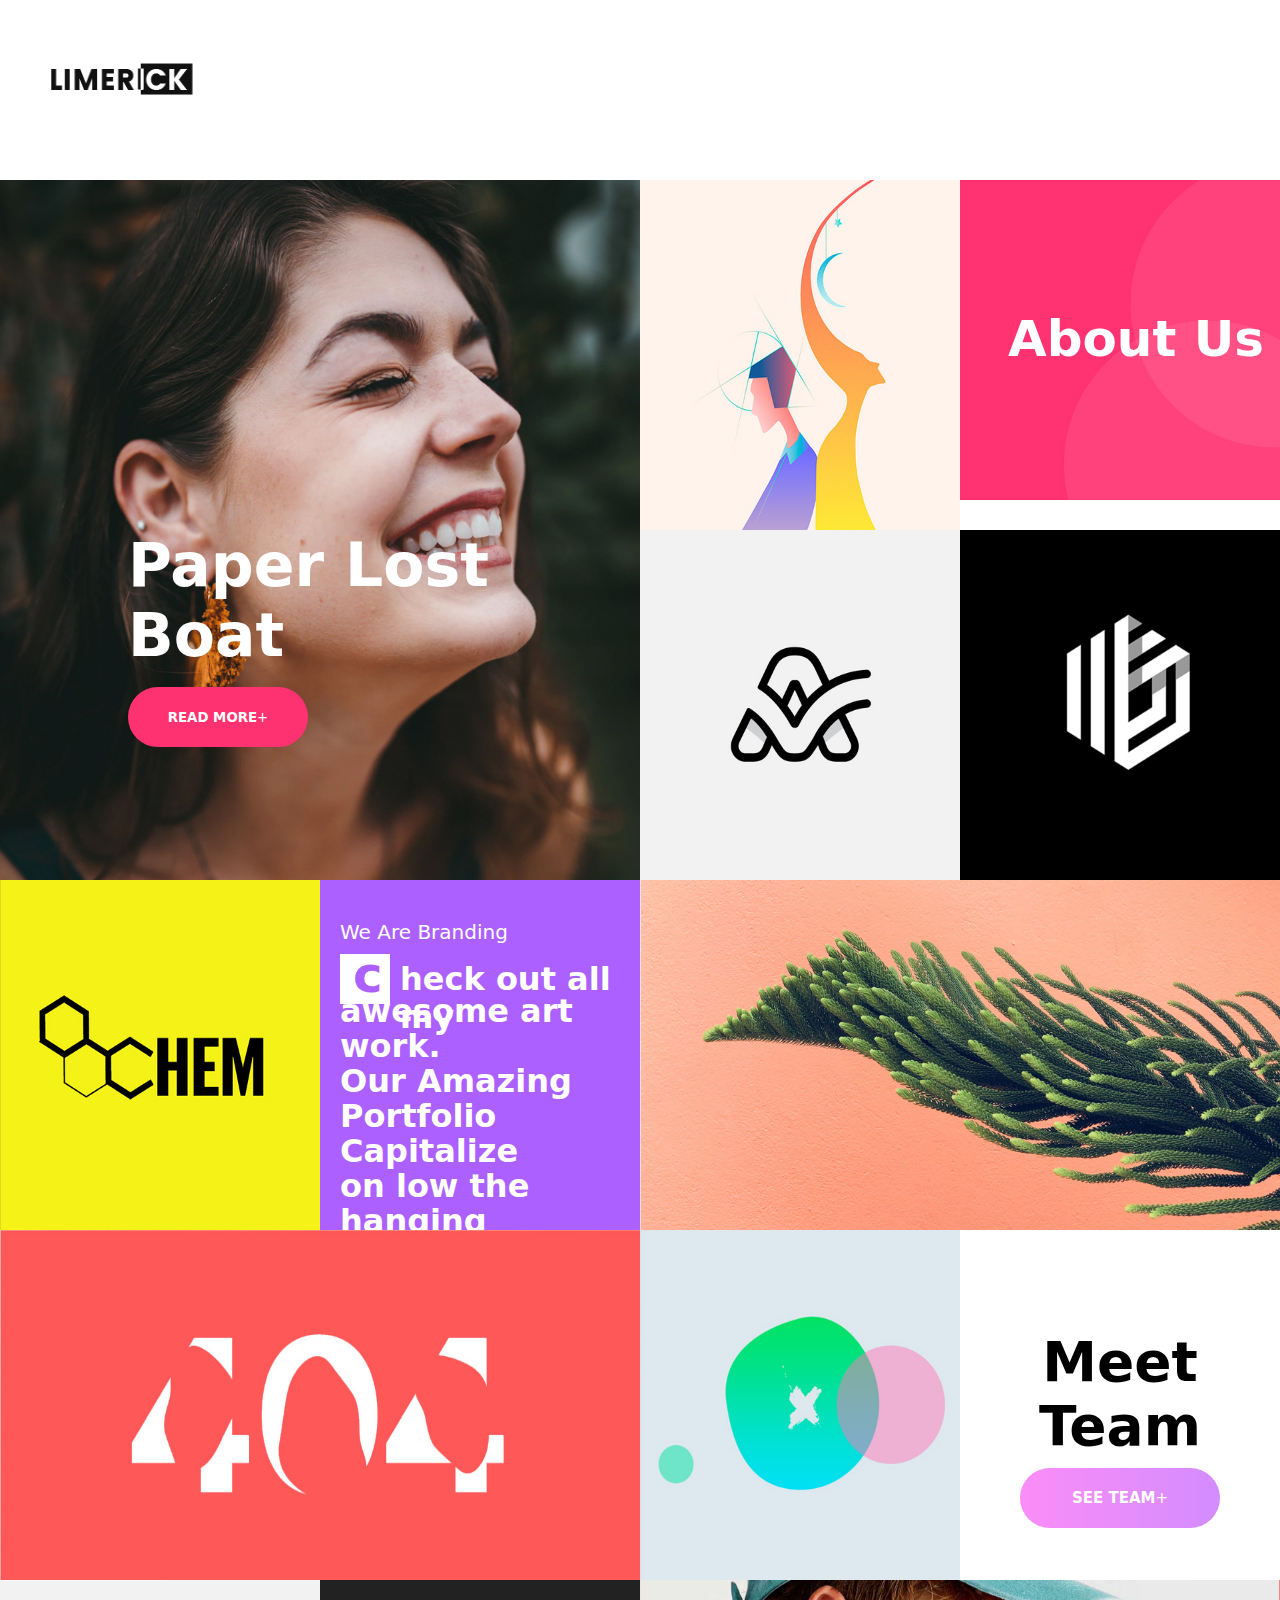
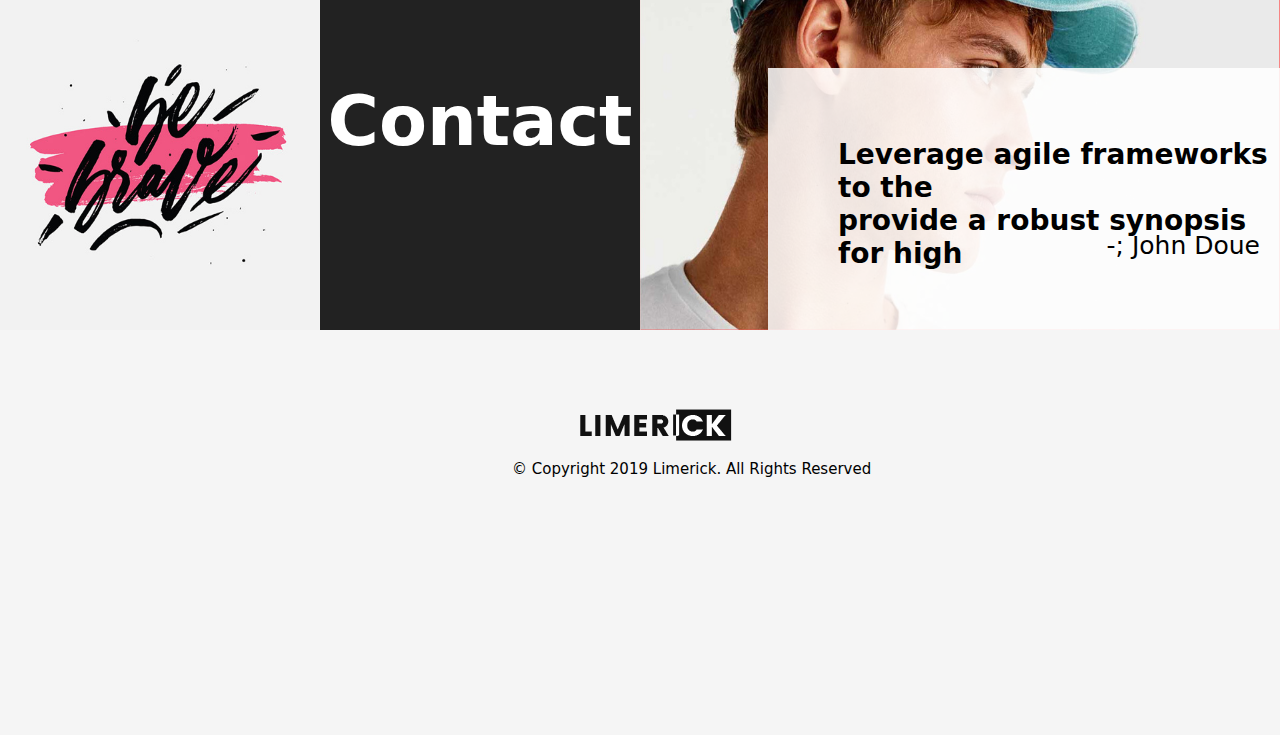
<file: index.html>
<!DOCTYPE html>
<html lang="en">
<head>
    <meta charset="UTF-8">
    <meta name="viewport" content="width=device-width, initial-scale=1.0">
    <link rel="stylesheet" href="./index.css">
    <link rel="stylesheet" href="https://cdnjs.cloudflare.com/ajax/libs/font-awesome/6.4.2/css/all.min.css" integrity="sha512-z3gLpd7yknf1YoNbCzqRKc4qyor8gaKU1qmn+CShxbuBusANI9QpRohGBreCFkKxLhei6S9CQXFEbbKuqLg0DA==" crossorigin="anonymous" referrerpolicy="no-referrer" />
    <title>limerick</title>
</head>
<body>
    <nav>
        <img src="./images/logo.png" alt="">
        <div class="ul">
            <div class="li1">
                <i class="fa-solid fa-bars"></i>
            </div>
            <div class="li">
                <i class="fa-brands fa-facebook-f"></i>
            </div>
            <div class="li">
                <i class="fa-brands fa-twitter"></i>
            </div>
            <div class="li">
                <i class="fa-brands fa-google-plus-g"></i>
            </div>
            <div class="li">
                <i class="fa-brands fa-pinterest-p"></i>
            </div>
        </div>
    </nav>
    
    <div class="parent">
        <div class="child child1">
            <img src="./images/1.jpg" alt="">
            <h1>Paper Lost Boat</h1>
            <a href="./read.html">
            <button class="btn1"><b>READ MORE</b>+</button>
        </a>
        </div>
        <div class="child child2">
            <img src="./images/2.jpg" alt="">
            <div class="icon">
                <i class="fa-solid fa-link i1"></i>
            </div>
            <div class="icon1">
                <i class="fa-solid fa-magnifying-glass i1"></i>
            </div>
        </div>
        <a href="./about.html">
        <div class="child child3">
            <img src="./images/3.jpg" alt="">
            <h2>About Us </h2>
        </div>
    </a>
        <div class="child child2">
            <img src="./images/4.jpg" alt="">
            <div class="icon">
                <i class="fa-solid fa-link i1"></i>
            </div>
            <div class="icon1">
                <i class="fa-solid fa-magnifying-glass i1"></i>
            </div>
        </div>
        <div class="child child2">
            <img src="./images/5.jpg" alt="">
            <div class="icon">
                <i class="fa-solid fa-link i1"></i>
            </div>
            <div class="icon1">
                <i class="fa-solid fa-magnifying-glass i1"></i>
            </div>
        </div>
        <div class="child child2">
            <img src="./images/6.jpg" alt="">
            <div class="icon">
                <i class="fa-solid fa-link i1"></i>
            </div>
            <div class="icon1">
                <i class="fa-solid fa-magnifying-glass i1"></i>
            </div>
        </div>
        <div class="child child7">
            <p>We Are Branding</p>
            <div class="c">
                <h2>c</h2>
            </div>
            <h2 class="hh">heck out all my</h2>
            <h2 class="hhh">awesome art work. <br> Our Amazing <br> Portfolio Capitalize <br> on low the hanging <br> fruit to tify</h2>
        </div>
        <div class="child child8 child2">
            <img src="./images/8.jpg" alt="">
            <div class="icon2">
                <i class="fa-solid fa-link i1"></i>
            </div>
            <div class="icon3">
                <i class="fa-solid fa-magnifying-glass i1"></i>
            </div>
        </div>
        <div class="child child9 child2">
            <img src="./images/10.jpg" alt="">
            <div class="icon2">
                <i class="fa-solid fa-link i1"></i>
            </div>
            <div class="icon3">
                <i class="fa-solid fa-magnifying-glass i1"></i>
            </div>
        </div>
        <div class="child child2">
            <img src="./images/9.jpg" alt="">
            <div class="icon">
                <i class="fa-solid fa-link i1"></i>
            </div>
            <div class="icon1">
                <i class="fa-solid fa-magnifying-glass i1"></i>
            </div>
        </div>
        <div class="child child11">
              <h1>Meet Team</h1>
              <button class="btn2">
                <p><b>SEE TEAM</b>+</p>
              </button>
        </div>
        <div class="child child2">
            <img src="./images/12.jpg" alt="">
            <div class="icon">
                <i class="fa-solid fa-link i1"></i>
            </div>
            <div class="icon1">
                <i class="fa-solid fa-magnifying-glass i1"></i>
            </div>
        </div>
        
        <div class="child child13">
            <i class="fa-solid fa-volume-high"></i>
            <a style="text-decoration: none;color: white;" href="./contact.html">
            <H1>Contact</H1> </a>
        </div>
   
        <div class="child child14">
            <img src="./images/14.jpg" alt="">
            <div class="white">
                <div class="ico"><i class="fa-solid fa-quote-left"></i></div>
                <h2>Leverage agile frameworks to the <br>
                    provide a robust synopsis for high</h2>
                    <p>-; John Doue</p>
            </div>
        </div>
    </div>

    <footer>
        <img src="./images/footer-logo.png" alt="">
        <p>© Copyright 2019 Limerick. All Rights Reserved</p>
        <div class="ul1">
            <div class="li">
                <i class="fa-brands fa-facebook-f"></i>
            </div>
            <div class="li">
                <i class="fa-brands fa-twitter"></i>
            </div>
            <div class="li">
                <i class="fa-brands fa-google-plus-g"></i>
            </div>
            <div class="li">
                <i class="fa-brands fa-pinterest-p"></i>
            </div>
            <div class="li">
                <i class="fa-brands fa-dribbble"></i>
            </div>
        </div>
        
    </footer>
    
</body>
</html>
</file>
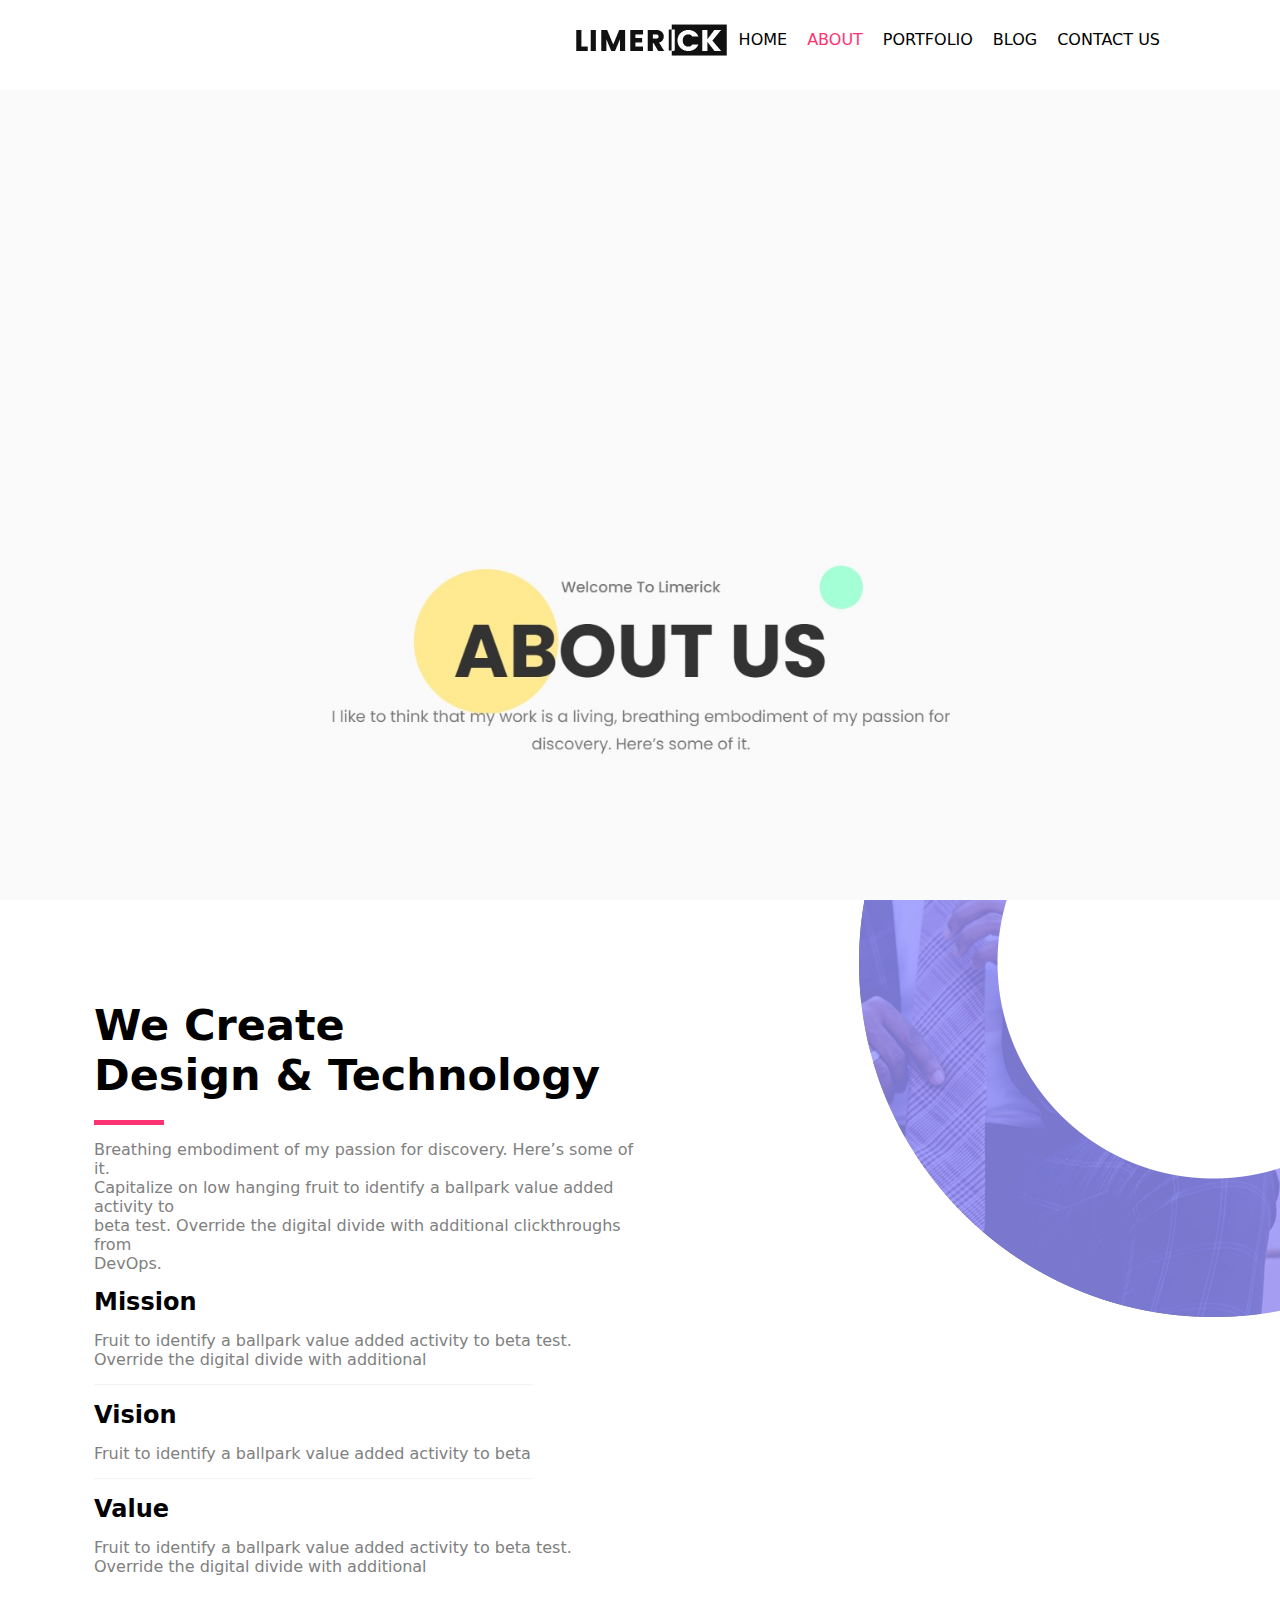
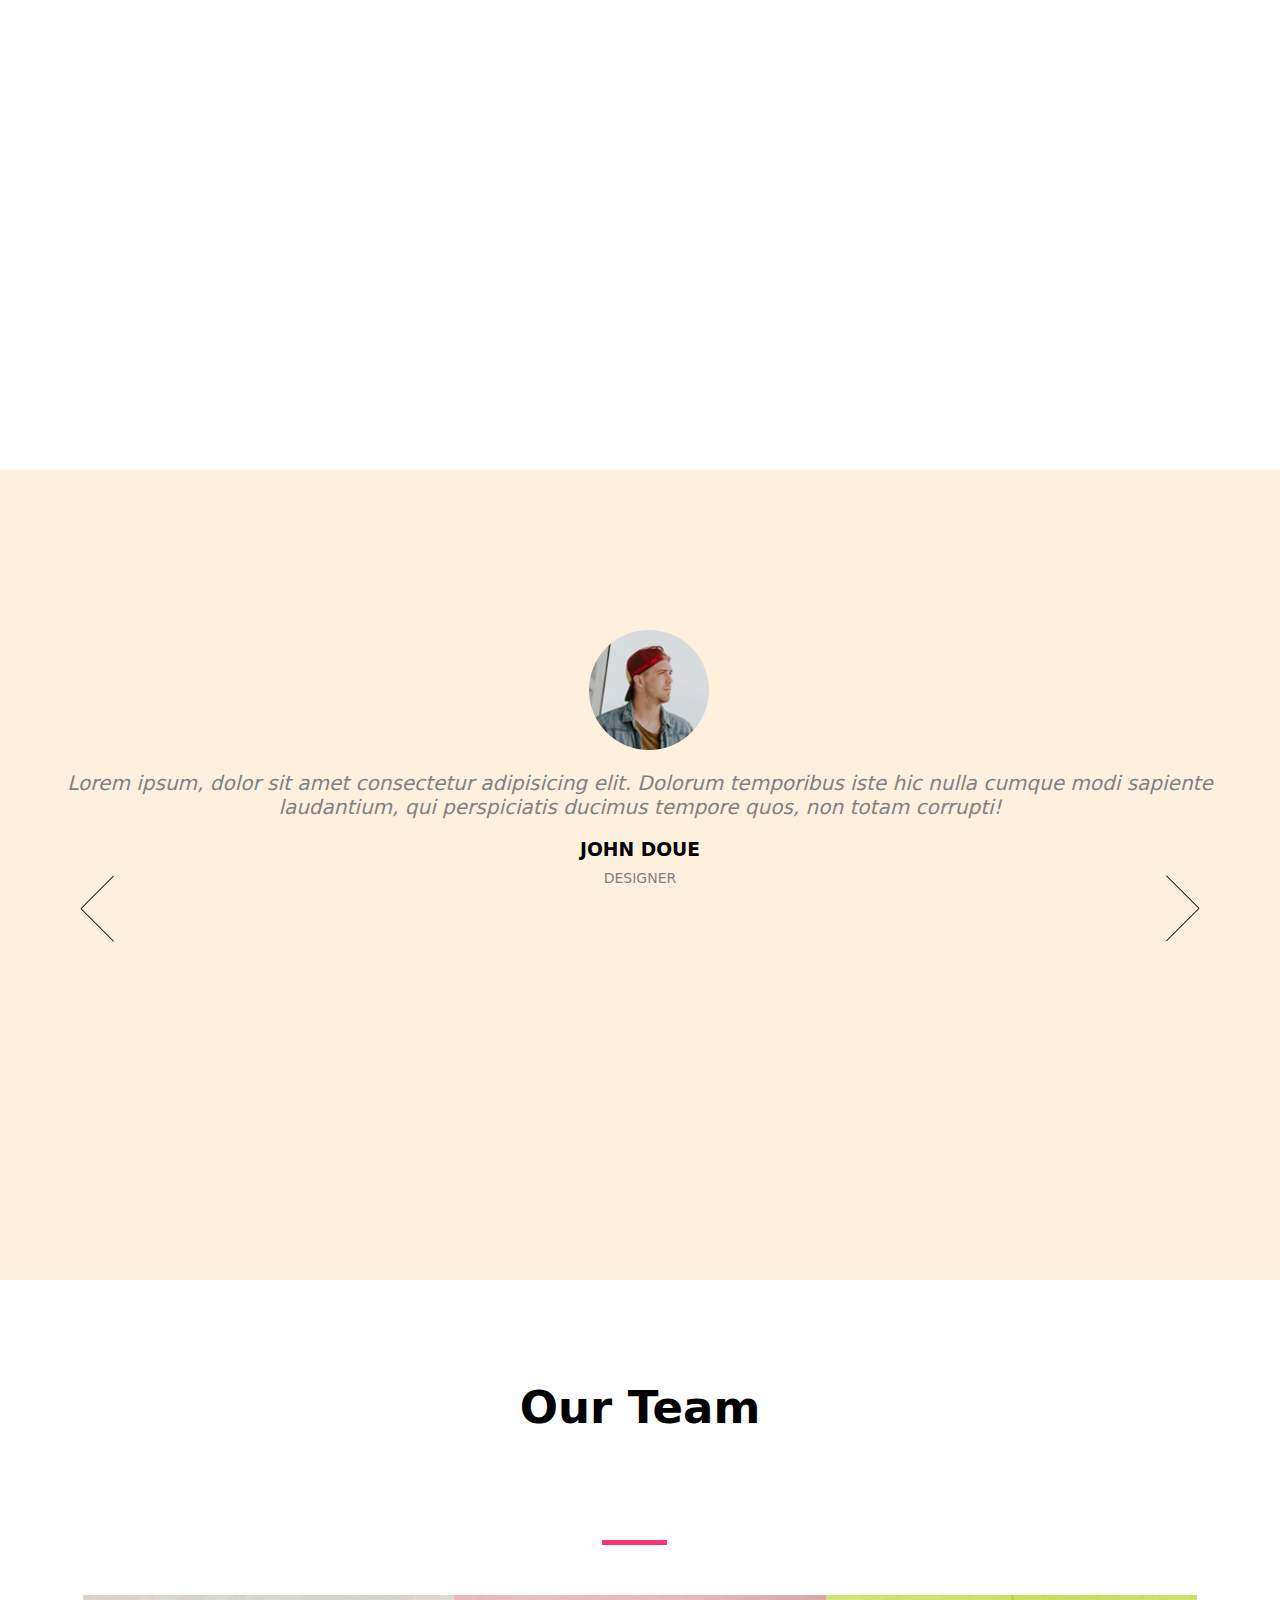
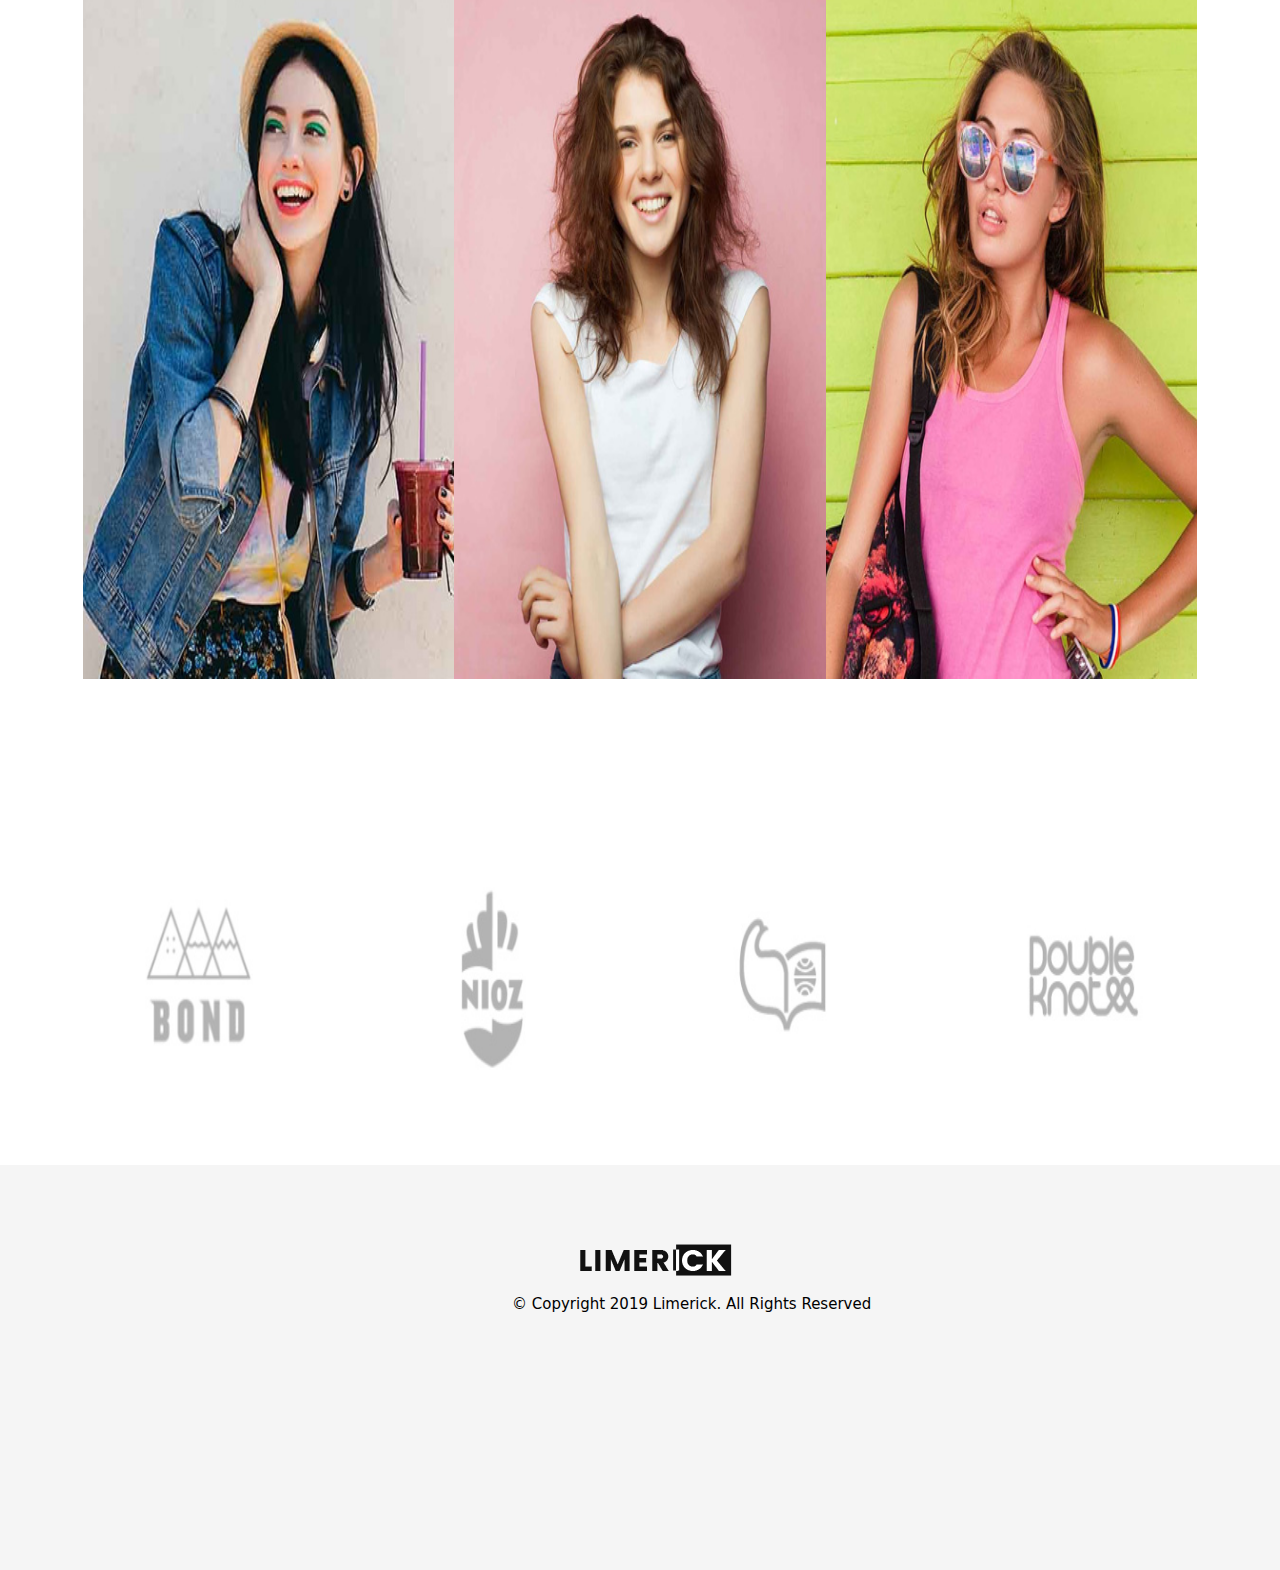
<file: about.html>
<!DOCTYPE html>
<html lang="en">
<head>
    <meta charset="UTF-8">
    <meta name="viewport" content="width=device-width, initial-scale=1.0">
    <link rel="stylesheet" href="https://cdnjs.cloudflare.com/ajax/libs/font-awesome/6.4.2/css/all.min.css" integrity="sha512-z3gLpd7yknf1YoNbCzqRKc4qyor8gaKU1qmn+CShxbuBusANI9QpRohGBreCFkKxLhei6S9CQXFEbbKuqLg0DA==" crossorigin="anonymous" referrerpolicy="no-referrer" />
    <link href="https://unpkg.com/aos@2.3.1/dist/aos.css" rel="stylesheet">
    <script src="https://unpkg.com/aos@2.3.1/dist/aos.js"></script>
    <link rel="stylesheet" href="./about.css">

    <title>about</title>
</head>
<body>
    <nav>
        <div class="ico">
            <div class="ic">
                <i class="fa-brands fa-facebook-f"></i>
            </div>
            <div class="ic">
                <i class="fa-brands fa-twitter"></i>
            </div>
            <div class="ic">
                <i class="fa-brands fa-google-plus-g"></i>
            </div>
            <div class="ic">
                <i class="fa-brands fa-pinterest-p"></i>
            </div>
            <div class="ic">
                <i class="fa-brands fa-dribbble"></i>
            </div>
        </div>
        <img class="img" src="./images a/logo.png" alt="">
        <ul>
            <a href="./index.html">
            <li class="list">HOME
                <div class="drop">
                    <div class="dro">
                        <div class="lll"></div>
                        <p>Creative Home</p>
                        <hr>
                        <p>Designer Home</p>
                        <hr>
                        <p>Portfolio Home</p>
                        <hr>
                        <p>Parallax Home</p>
                        <hr>
                        <p>Carousel Home</p>
                        <hr>
                        <p>Header Style</p>
                    </div>
                </div>
            </li>
        </a>
            <li class="li1 list"> ABOUT
                <div class="drop">
                    <div class="dro">
                        <div class="lll"></div>
                        <p>About Us</p>
                        <hr>
                        <p>Error Page</p>
                    </div>
                </div>
            </li>
            <li class="list">PORTFOLIO
                <div class="drop">
                    <div class="dro">
                        <div class="lll"></div>
                        <p>Portfolio Left Sidebar</p>
                        <hr>
                        <p>Portfolio Right Sidebar</p>
                        <hr>
                        <p>Portfolio Centerd</p>
                        <hr>
                        <p>Portfolio slide</p>
                        <hr>
                        <p>Portfolio Masonry</p>
                    </div>
                </div>
            </li>
            <li class="list">BLOG
                <div class="drop"> 
                <div class="dro">
                    <div class="lll"></div>
                    <p>Blog With Sidebar</p>
                    <hr>
                    <p>Blog Grid</p>
                    <hr>
                    <p>Blog List</p>
                    <hr>
                    <p>Blog Masonry</p>
                    <hr>
                    <p>Blog single</p>
                </div>
            </div>
            </li>
            <li> CONTACT US</li>
        </ul>
        <div class="icon"><i class="fa-solid fa-bars"></i></div>
    </nav>
    <main>
        <img src="./images a/main.jpg" alt="">
    </main>
    <div class="create">
        <div class="cr cr1">
            <h1>We Create <br>
                Design & Technology</h1>
                <div class="line"></div>
                <p>Breathing embodiment of my passion for discovery. Here’s some of it. <br> Capitalize on low hanging fruit to identify a ballpark value added activity to <br> beta test. Override the digital divide with additional clickthroughs from <br> DevOps.</p>
                <h2>Mission</h2>
                <p>Fruit to identify a ballpark value added activity to beta test. <br> Override the digital divide with additional</p>
                <hr>
                <h2>Vision</h2>
                <p>Fruit to identify a ballpark value added activity to beta</p>
                <hr>
                <h2>Value</h2>
                <p>Fruit to identify a ballpark value added activity to beta test. <br> Override the digital divide with additional</p>
        </div>
        <div class="cr">
            <img class="i1" src="./images a/circle-one.png" alt="">
            <img class="i2" data-aos="fade-left" src="./images a/mokeup.png" alt="">
        </div>
    </div>
    <div class="slider">
        <img class="cir" src="./images a/author-1.jpg" alt="">
        <p class="p"> <i>Lorem ipsum, dolor sit amet consectetur adipisicing elit. Dolorum temporibus iste hic nulla cumque modi sapiente <br> laudantium, qui perspiciatis ducimus tempore quos, non totam corrupti!</i></p>
        <h3>JOHN DOUE</h3>
        <p class="p1">DESIGNER</p>
        <img class="prev" src="./images a/prev-arrow.png" alt="">
        <img class="next" src="./images a/next-arrow.png" alt="">
    </div>
    <div class="team">
        <h1>Our Team</h1>
        <div class="lin"></div>
    </div>
    <div class="our">
        <div class="ou">
            <img src="./images a/team-1.jpg" alt="">
            <div class="skew"></div>
            <div class="ii">
                <i class="fa-brands fa-facebook-f"></i>
                <i class="fa-brands fa-twitter"></i>
                <i class="fa-brands fa-google-plus-g"></i>
            </div>
            <div class="designer">
                <h3>John Carolin</h3>
    <p class="p1">DESIGNER</p>
            </div>
        </div>
        <div class="ou">
            <img src="./images a/team-2.jpg" alt="">
            <div class="skew"></div>
            <div class="ii">
                <i class="fa-brands fa-facebook-f"></i>
                <i class="fa-brands fa-twitter"></i>
                <i class="fa-brands fa-google-plus-g"></i>
            </div>
            <div class="designer">
                <h3>John Carolin</h3>
    <p class="p1">DESIGNER</p>
            </div>
        </div>
        <div class="ou">
            <img src="./images a/team-3.jpg" alt="">
            <div class="skew"></div>
            <div class="ii">
                <i class="fa-brands fa-facebook-f"></i>
                <i class="fa-brands fa-twitter"></i>
                <i class="fa-brands fa-google-plus-g"></i>
            </div>
            <div class="designer">
                <h3>John Carolin</h3>
    <p class="p1">DESIGNER</p>
            </div>
        </div>
    </div>
    <div class="team1">
        <div class="tea">
            <img src="./images a/1.jpg" alt="">
        </div>
        <div class="tea">
            <img src="./images a/2.jpg" alt="">
        </div>
        <div class="tea">
            <img src="./images a/3.jpg" alt="">
        </div>
        <div class="tea">
            <img src="./images a/4.jpg" alt="">
        </div>
    </div>
    <footer>
        <img src="./images/footer-logo.png" alt="">
        <p>© Copyright 2019 Limerick. All Rights Reserved</p>
        <div class="ul1">
            <div class="li">
                <i class="fa-brands fa-facebook-f"></i>
            </div>
            <div class="li">
                <i class="fa-brands fa-twitter"></i>
            </div>
            <div class="li">
                <i class="fa-brands fa-google-plus-g"></i>
            </div>
            <div class="li">
                <i class="fa-brands fa-pinterest-p"></i>
            </div>
            <div class="li">
                <i class="fa-brands fa-dribbble"></i>
            </div>
        </div>
        
    </footer>
    
    <script>
        AOS.init();
      </script>
</body>
</html>
</file>
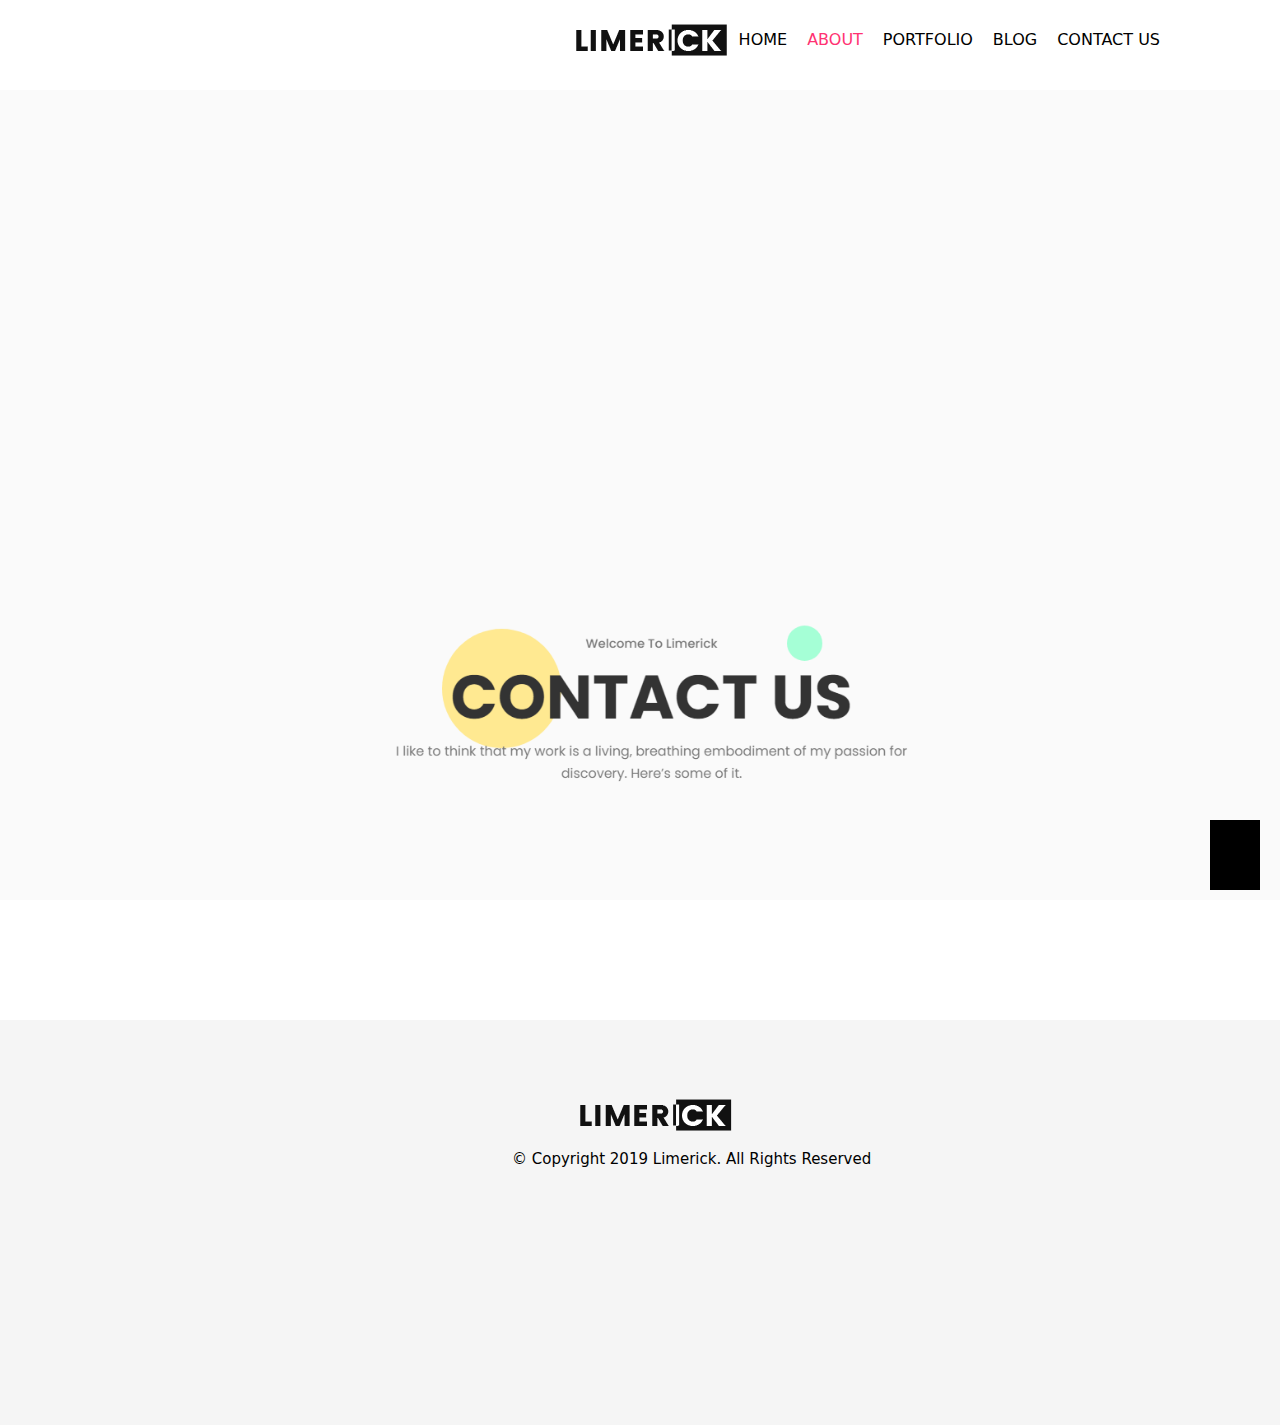
<file: contact.html>
<!DOCTYPE html>
<html lang="en">
<head>
    <meta charset="UTF-8">
    <meta name="viewport" content="width=device-width, initial-scale=1.0">
    <link rel="stylesheet" href="https://cdnjs.cloudflare.com/ajax/libs/font-awesome/6.4.2/css/all.min.css" integrity="sha512-z3gLpd7yknf1YoNbCzqRKc4qyor8gaKU1qmn+CShxbuBusANI9QpRohGBreCFkKxLhei6S9CQXFEbbKuqLg0DA==" crossorigin="anonymous" referrerpolicy="no-referrer" />
    <link rel="stylesheet" href="./contact.css">
    <title>contact us</title>
</head>
<body>
    <nav>
        <div class="ico">
            <div class="ic">
                <i class="fa-brands fa-facebook-f"></i>
            </div>
            <div class="ic">
                <i class="fa-brands fa-twitter"></i>
            </div>
            <div class="ic">
                <i class="fa-brands fa-google-plus-g"></i>
            </div>
            <div class="ic">
                <i class="fa-brands fa-pinterest-p"></i>
            </div>
            <div class="ic">
                <i class="fa-brands fa-dribbble"></i>
            </div>
        </div>
        <img class="img" src="./images a/logo.png" alt="">
        <ul>
            <a href="./index.html">
            <li class="list">HOME
                <div class="drop">
                    <div class="dro">
                        <div class="lll"></div>
                        <p>Creative Home</p>
                        <hr>
                        <p>Designer Home</p>
                        <hr>
                        <p>Portfolio Home</p>
                        <hr>
                        <p>Parallax Home</p>
                        <hr>
                        <p>Carousel Home</p>
                        <hr>
                        <p>Header Style</p>
                    </div>
                </div>
            </li>
        </a>
            <li class="li1 list"> ABOUT
                <div class="drop">
                    <div class="dro">
                        <div class="lll"></div>
                        <p>About Us</p>
                        <hr>
                        <p>Error Page</p>
                    </div>
                </div>
            </li>
            <li class="list">PORTFOLIO
                <div class="drop">
                    <div class="dro">
                        <div class="lll"></div>
                        <p>Portfolio Left Sidebar</p>
                        <hr>
                        <p>Portfolio Right Sidebar</p>
                        <hr>
                        <p>Portfolio Centerd</p>
                        <hr>
                        <p>Portfolio slide</p>
                        <hr>
                        <p>Portfolio Masonry</p>
                    </div>
                </div>
            </li>
            <li class="list">BLOG
                <div class="drop"> 
                <div class="dro">
                    <div class="lll"></div>
                    <p>Blog With Sidebar</p>
                    <hr>
                    <p>Blog Grid</p>
                    <hr>
                    <p>Blog List</p>
                    <hr>
                    <p>Blog Masonry</p>
                    <hr>
                    <p>Blog single</p>
                </div>
            </div>
            </li>
            <li> CONTACT US</li>
        </ul>
        <div class="icon"><i class="fa-solid fa-bars"></i></div>
    </nav>
    <div class="btn">
        <i class="fa-solid fa-angles-up"></i>
    </div>
    <main>
        <img src="./images r/main.PNG" alt="">
    </main>
    <div class="emp"></div>
    <footer>
        <img src="./images/footer-logo.png" alt="">
        <p>© Copyright 2019 Limerick. All Rights Reserved</p>
        <div class="ul1">
            <div class="li">
                <i class="fa-brands fa-facebook-f"></i>
            </div>
            <div class="li">
                <i class="fa-brands fa-twitter"></i>
            </div>
            <div class="li">
                <i class="fa-brands fa-google-plus-g"></i>
            </div>
            <div class="li">
                <i class="fa-brands fa-pinterest-p"></i>
            </div>
            <div class="li">
                <i class="fa-brands fa-dribbble"></i>
            </div>
        </div>
        
    </footer>
    
</body>
</html>
</file>
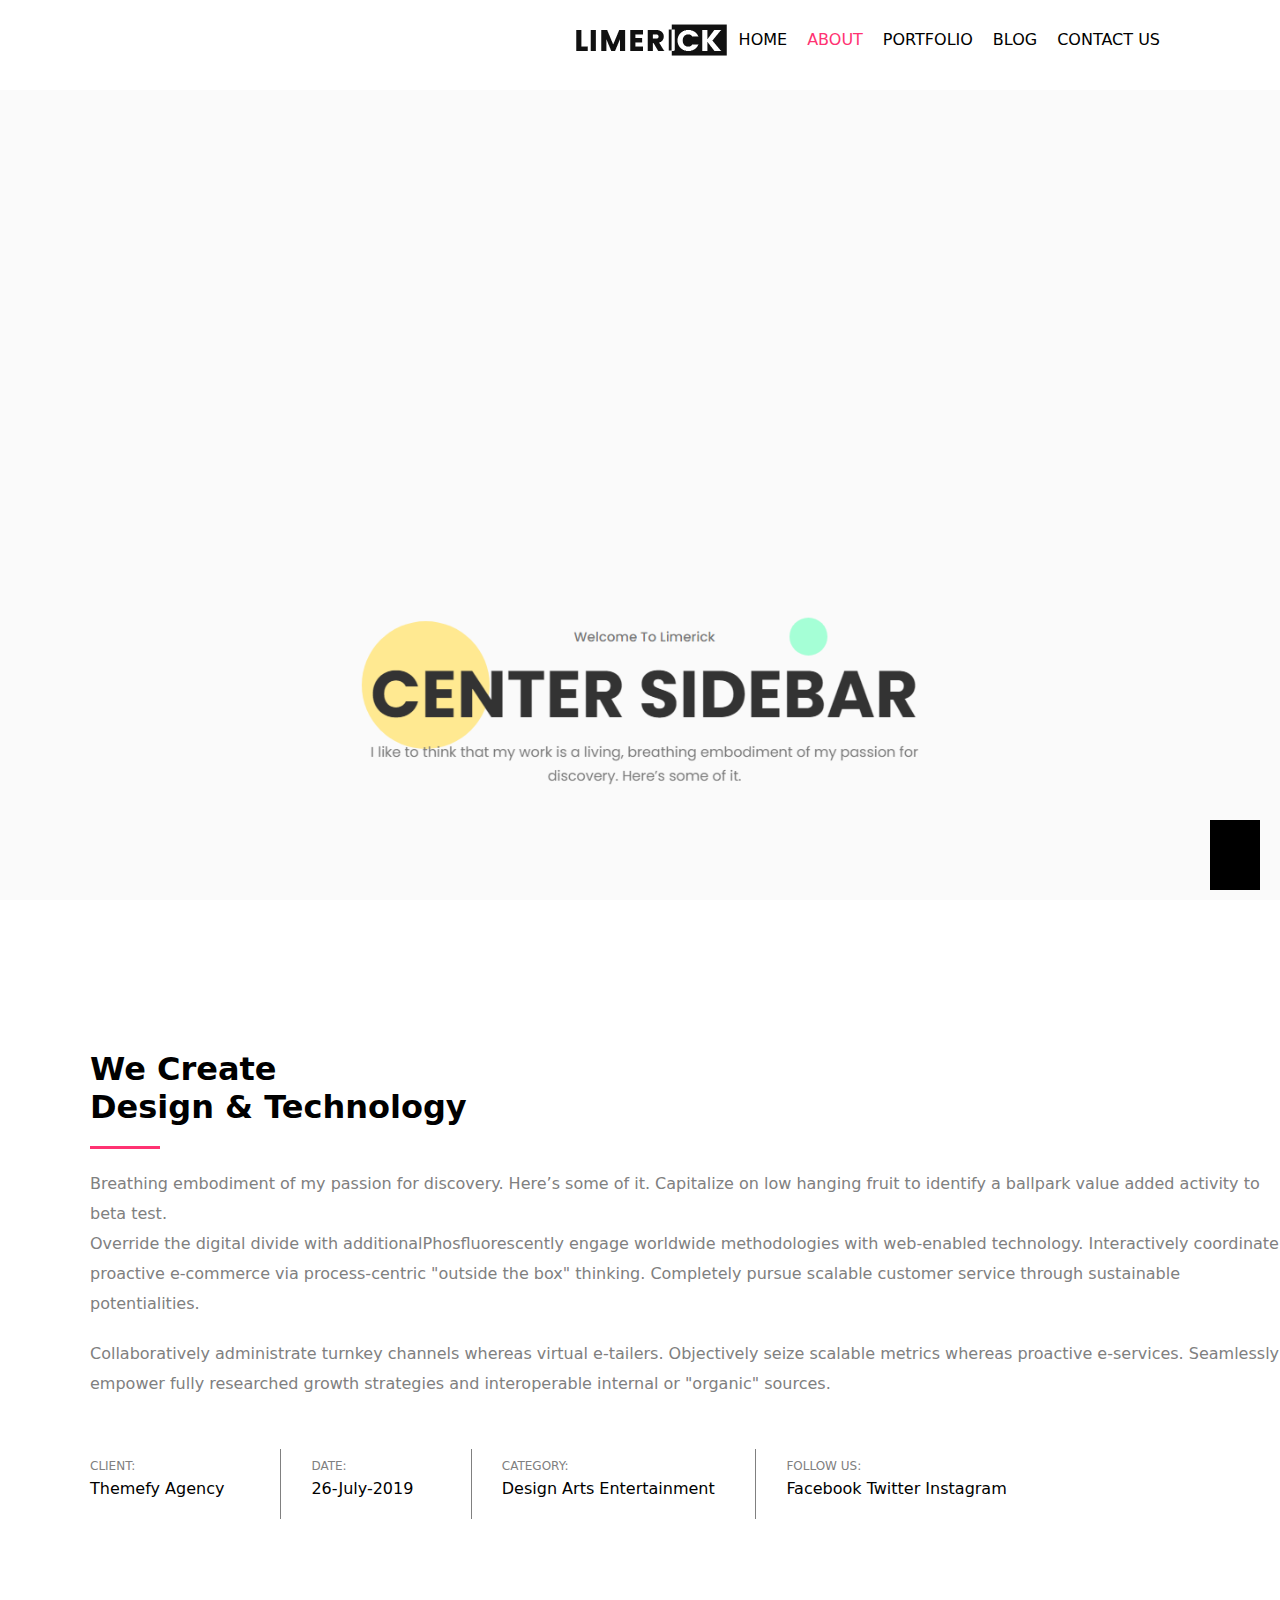
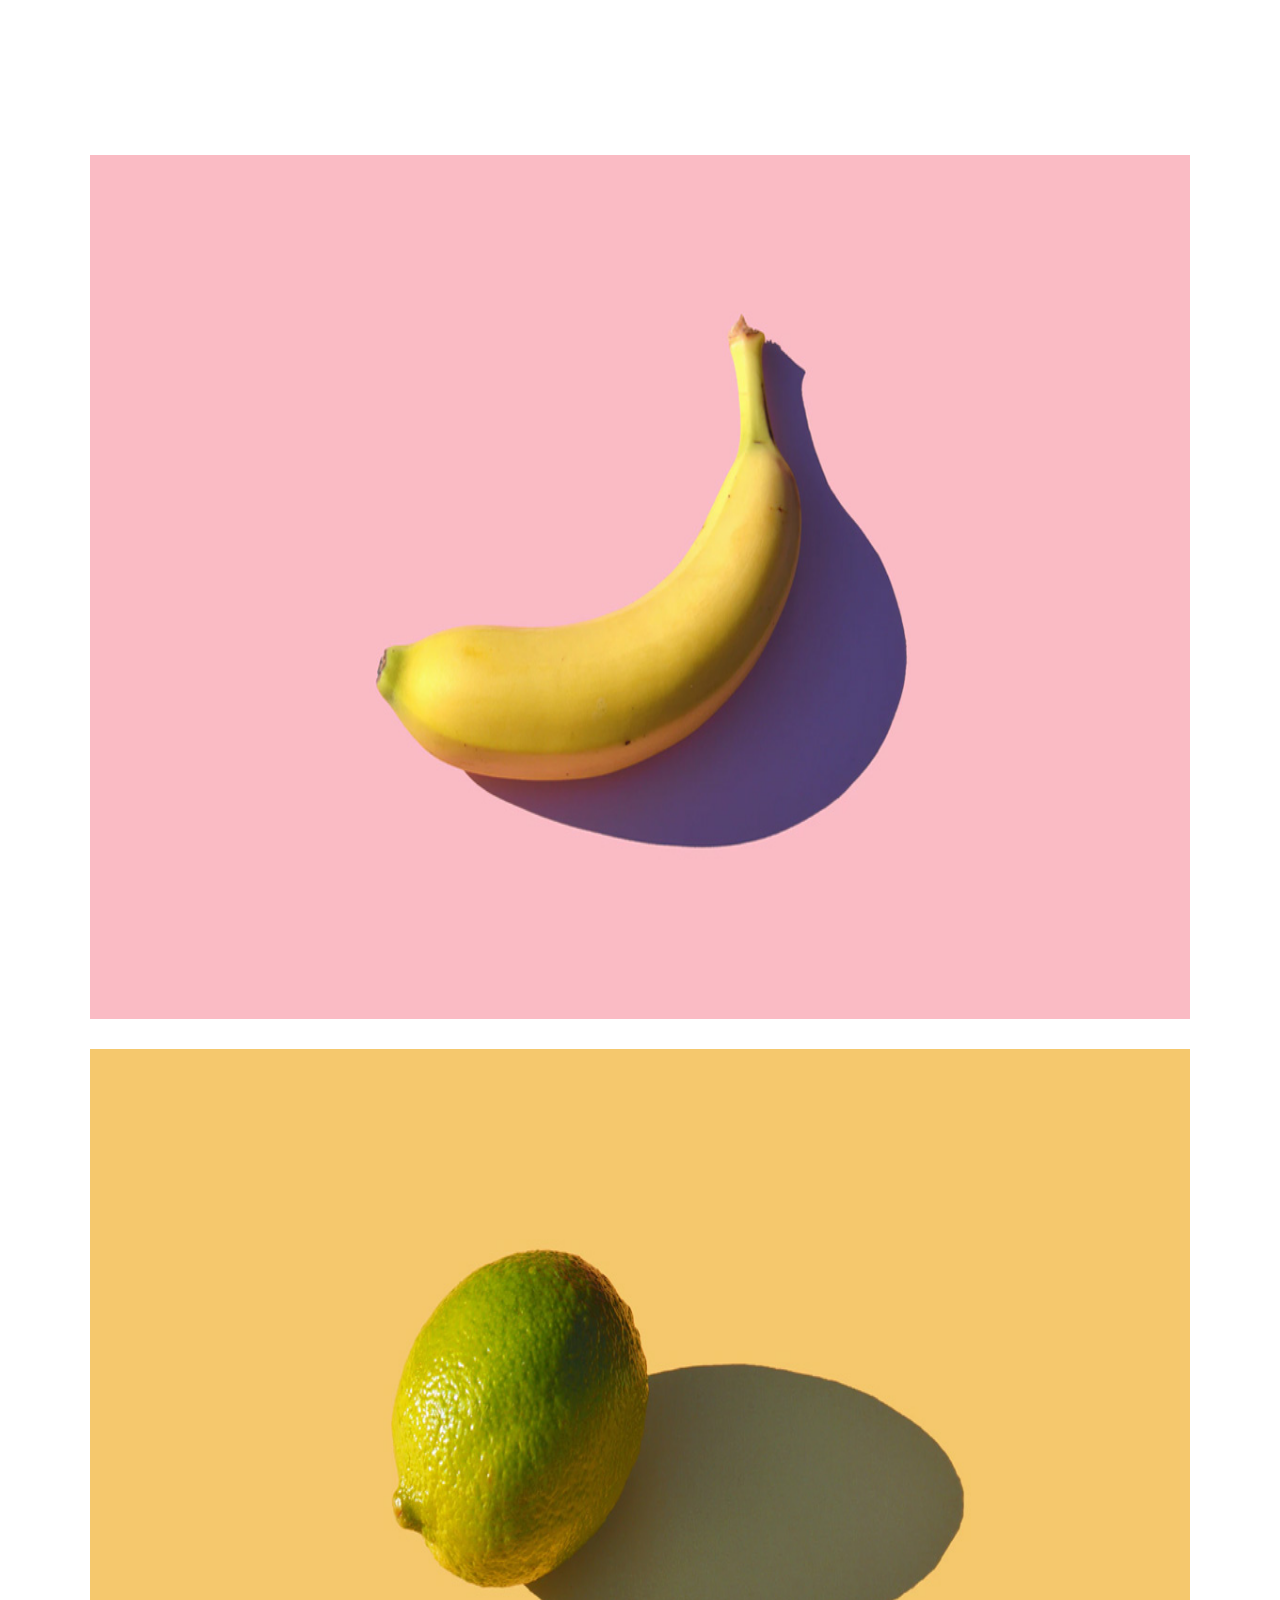
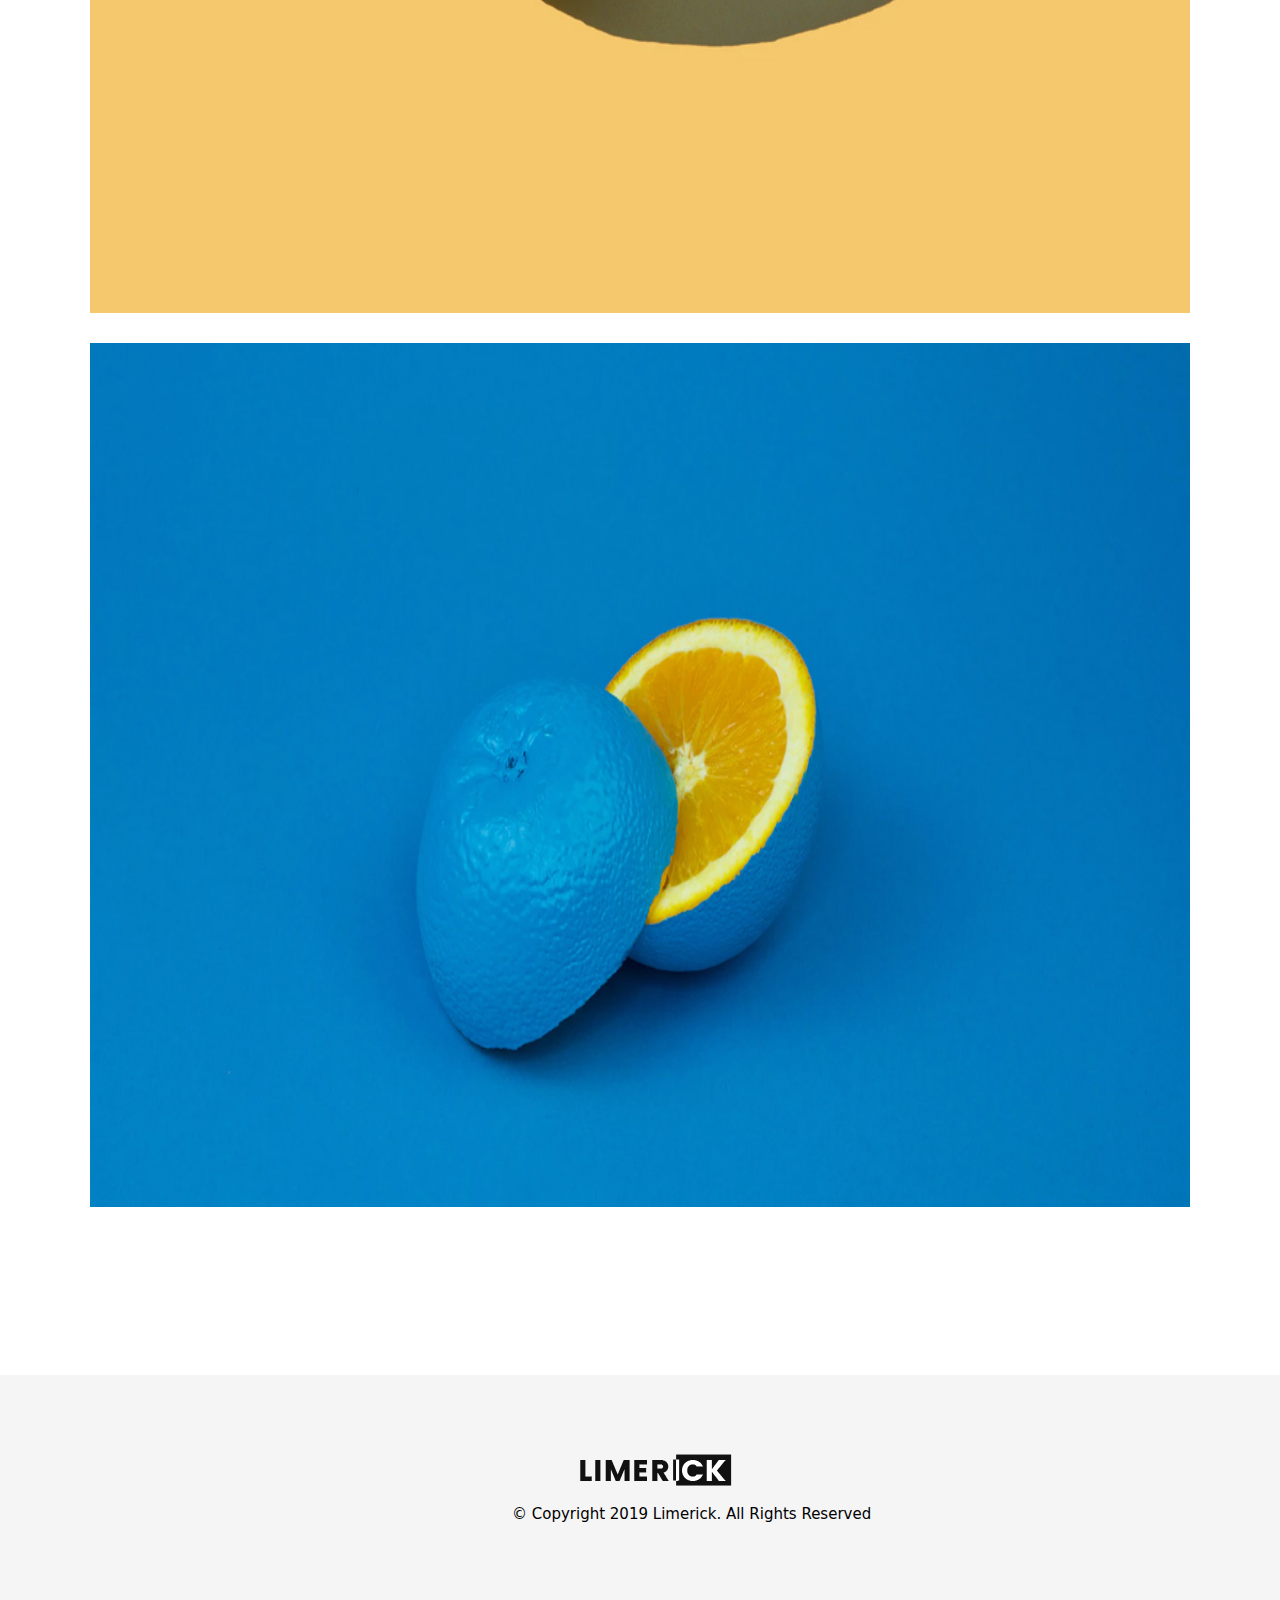
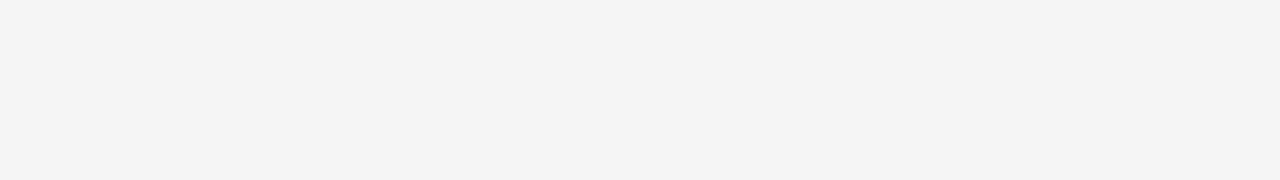
<file: read.html>
<!DOCTYPE html>
<html lang="en">
<head>
    <meta charset="UTF-8">
    <meta name="viewport" content="width=device-width, initial-scale=1.0">
    <link rel="stylesheet" href="https://cdnjs.cloudflare.com/ajax/libs/font-awesome/6.4.2/css/all.min.css" integrity="sha512-z3gLpd7yknf1YoNbCzqRKc4qyor8gaKU1qmn+CShxbuBusANI9QpRohGBreCFkKxLhei6S9CQXFEbbKuqLg0DA==" crossorigin="anonymous" referrerpolicy="no-referrer" />
    <link rel="stylesheet" href="./read.css">
    <title>read more</title>
</head>
<body>
    <nav>
        <div class="ico">
            <div class="ic">
                <i class="fa-brands fa-facebook-f"></i>
            </div>
            <div class="ic">
                <i class="fa-brands fa-twitter"></i>
            </div>
            <div class="ic">
                <i class="fa-brands fa-google-plus-g"></i>
            </div>
            <div class="ic">
                <i class="fa-brands fa-pinterest-p"></i>
            </div>
            <div class="ic">
                <i class="fa-brands fa-dribbble"></i>
            </div>
        </div>
        <img class="img" src="./images a/logo.png" alt="">
        <ul>
            <a href="./index.html">
            <li class="list">HOME
                <div class="drop">
                    <div class="dro">
                        <div class="lll"></div>
                        <p>Creative Home</p>
                        <hr>
                        <p>Designer Home</p>
                        <hr>
                        <p>Portfolio Home</p>
                        <hr>
                        <p>Parallax Home</p>
                        <hr>
                        <p>Carousel Home</p>
                        <hr>
                        <p>Header Style</p>
                    </div>
                </div>
            </li>
        </a>
            <li class="li1 list"> ABOUT
                <div class="drop">
                    <div class="dro">
                        <div class="lll"></div>
                        <p>About Us</p>
                        <hr>
                        <p>Error Page</p>
                    </div>
                </div>
            </li>
            <li class="list">PORTFOLIO
                <div class="drop">
                    <div class="dro">
                        <div class="lll"></div>
                        <p>Portfolio Left Sidebar</p>
                        <hr>
                        <p>Portfolio Right Sidebar</p>
                        <hr>
                        <p>Portfolio Centerd</p>
                        <hr>
                        <p>Portfolio slide</p>
                        <hr>
                        <p>Portfolio Masonry</p>
                    </div>
                </div>
            </li>
            <li class="list">BLOG
                <div class="drop"> 
                <div class="dro">
                    <div class="lll"></div>
                    <p>Blog With Sidebar</p>
                    <hr>
                    <p>Blog Grid</p>
                    <hr>
                    <p>Blog List</p>
                    <hr>
                    <p>Blog Masonry</p>
                    <hr>
                    <p>Blog single</p>
                </div>
            </div>
            </li>
            <li> CONTACT US</li>
        </ul>
        <div class="icon"><i class="fa-solid fa-bars"></i></div>
    </nav>
    <div class="btn">
        <i class="fa-solid fa-angles-up"></i>
    </div>
    <main>
        <img src="./images r/main2.PNG" alt="">
    </main>
    <div class="create">
        <h1>We Create <br>
            Design & Technology</h1>
            <div class="line"></div>
            <p class="p3">Breathing embodiment of my passion for discovery. Here’s some of it. Capitalize on low hanging fruit to identify a ballpark value added activity to beta test. <br> Override the digital divide with additionalPhosfluorescently engage worldwide methodologies with web-enabled technology. Interactively coordinate <br> proactive e-commerce via process-centric "outside the box" thinking. Completely pursue scalable customer service through sustainable potentialities.</p>
            <p class="p3">Collaboratively administrate turnkey channels whereas virtual e-tailers. Objectively seize scalable metrics whereas proactive e-services. Seamlessly <br> empower fully researched growth strategies and interoperable internal or "organic" sources.</p>
            <div class="box">
                <div class="bo">
                    <p class="p1">CLIENT:</p>
                    <p class="p2">Themefy Agency</p>
                </div>
                <div class="bo booo">
                    <p class="p1">DATE:</p>
                    <p class="p2">26-July-2019</p>
                </div>
                <div class="bo1 boo">
                    <p class="p1">CATEGORY:</p>
                    <p class="p2">Design Arts Entertainment</p>
                </div>
                <div class="bo1">
                    <p class="p1"> FOLLOW US:</p>
                    <p class="p2">Facebook Twitter Instagram</p>
                </div>
            </div>
    </div>
    <section>
        <div class="child">
            <img src="./images r/60.jpg" alt="">
        </div>
        <div class="child">
            <img src="./images r/61.jpg" alt="">
        </div>
        <div class="child">
            <img src="./images r/62.jpg" alt="">
        </div>
    </section>
    <div class="emp"></div>
    <footer>
        <img src="./images/footer-logo.png" alt="">
        <p>© Copyright 2019 Limerick. All Rights Reserved</p>
        <div class="ul1">
            <div class="li">
                <i class="fa-brands fa-facebook-f"></i>
            </div>
            <div class="li">
                <i class="fa-brands fa-twitter"></i>
            </div>
            <div class="li">
                <i class="fa-brands fa-google-plus-g"></i>
            </div>
            <div class="li">
                <i class="fa-brands fa-pinterest-p"></i>
            </div>
            <div class="li">
                <i class="fa-brands fa-dribbble"></i>
            </div>
        </div>
        
    </footer>
    
</body>
</html>
</file>
<file: index.css>
*{
    margin: 0%;
    padding: 0%;
    font-family:system-ui, -apple-system, BlinkMacSystemFont, 'Segoe UI', Roboto, Oxygen, Ubuntu, Cantarell, 'Open Sans', 'Helvetica Neue', sans-serif;
}
nav{
    height:20vh;
    width:100%;
    background-color:#FFFFFF;
    position:sticky;
    top: 0px;
    z-index:100;
}
nav img{
    height:50px;
    width:150px;
    position: absolute;
    top:30%;
    left:4%;
}
.ul{
    height:50px;
    width:200px;
    position: absolute;
    right:50px;
    top:30%;
    display: flex;
    justify-content: space-between;
}
.li{
    height:100%;
    width:15%;
    text-align: center;
}
.li1{
    height:100%;
    width:20%;
}
.li1 i{
    font-size:30px;
    margin-left:5px;
    margin-top:10px;
}
.li i{
    margin-top:15px;
}
.li i:hover{
    color:#FF3271;
    cursor: pointer;
}

.parent{
    /* border:1px solid red; */
    display: grid;
    grid-template-rows: 350px 350px 350px 350px 350px;
    grid-template-columns: 25% 25% 25% 25%;
}
.child{
    /* border:1px solid; */
}
.child1{
    grid-area: 1/1/3/3;
    position: relative;
    overflow: hidden;
}
.child8{
    position: relative;
    overflow: hidden;
    grid-area: 3/3/4/5;
}
.child9{
    grid-area:4/1/5/3;
}
.child14{
    grid-area:5/3/6/5;
    overflow:hidden;
    position: relative;
}
.child1 img{
    height:100%;
    width:100%;
    transition-duration:0.5s;
    position: absolute;
}
.child1:hover img{
   transform:scale(1.1) skew(-3deg);
   transition-duration:0.5s;
}
.child1 h1{
position: absolute;
   color:white;
   font-size:60px;
   bottom:30%;
   left:20%;
}
.child1 h1:hover{
    color: #FF3271;
}
.child2 img{
    height:100%;
    width:100%;
    transition-duration:.5s;
}
.child2{
    overflow: hidden;
    transition-duration:0.5s;
    position: relative;
}
.btn1{
    height:60px;
    width:180px;
    border:2px solid #FF3271;
    border-radius:35px;
    background-color: #FF3271;
    color:white;
    position: absolute;
    bottom:19%;
    left:20%;
}
.btn1:hover{
    color: #FF3271;
    background-color:transparent;
}
.child2:hover img{
    transform:scale(1.1) skew(-2deg);
    transition-duration:0.5s;
 }
 .child2::before{
    content:'';
    height:80px;
    width:50%;
    background-color: #ff326fea;
    position: absolute;
    top:35%;
    left:-50%;
    z-index: 1;
    transition-duration:1s;
 }
 .child2::after{
    content:'';
    height:80px;
    width:50%;
    background-color:rgba(0, 0, 0, 0.89);
    position: absolute;
    top:35%;
    left:100%;
    transition-duration:1s;
 }
 .child2:hover::after{
left:50%;
transition-duration: 1s;
 }
 .child2:hover::before{
    left:0%;
    transition-duration:1s;
 }
 .icon{
    height:50px;
    width:50px;
    background-color:white;
    position: absolute;
    z-index:30;
    bottom:20%;
    left:30%;
    border-radius:5px;
    display: flex;
    justify-content: center;
    align-items: center;
    opacity:0%;
    transition-duration:1s;
 }
 .icon1{
    height:50px;
    width:50px;
    background-color:white;
    position: absolute;
    z-index:30;
    bottom:20%;
    right:30%;
    border-radius:5px;
    display: flex;
    justify-content: center;
    align-items: center;
    opacity:0%;
    transition-duration:1s;
 }
 .i1{
    color: #FF3271;
    font-size:20px;
 }
 .child2:hover .icon{
    bottom:46%;
    transition-duration:1s;
    opacity:100%;
 }
 .child2:hover .icon1{
    bottom:46%;
    transition-duration:1s;
    opacity:100%;
 }
 .icon:hover{
    background-color: black;
    color:white;
    transition-duration:1s;
 }
 .icon:hover i{
    color: white;
 }
 .icon1:hover{
    background-color: black;
    color:white;
    transition-duration:1s;
 }
 .icon1:hover i{
    color: white;
 }
 .child3{
    overflow: hidden;
    position: relative;
    cursor: pointer;
 }
 .child3 img{
    height:100%;
    width:100%;
 }
 .child3:hover img{
    transform:scale(1.1) skew(-2deg);
    transition-duration:.5s;
 }
 .child3 h2{
    position: absolute;
    z-index:30;
    color:white;
    top:40%;
    font-size:50px;
    left:15%;
 }
 .child8 img{
    height:100%;
    width:100%;
 }
 .icon2{
    height:50px;
    width:50px;
    background-color:white;
    position: absolute;
    z-index:30;
    bottom:20%;
    left:40%;
    border-radius:5px;
    display: flex;
    justify-content: center;
    align-items: center;
    opacity:0%;
    transition-duration:1s;
 }
 .icon3{
    height:50px;
    width:50px;
    background-color:white;
    position: absolute;
    z-index:30;
    bottom:20%;
    right:40%;
    border-radius:5px;
    display: flex;
    justify-content: center;
    align-items: center;
    opacity:0%;
    transition-duration:1s;
 }
 .child2:hover .icon2{
    bottom:46%;
    transition-duration:1s;
    opacity:100%;
 }
 .child2:hover .icon3{
    bottom:46%;
    transition-duration:1s;
    opacity:100%;
 }
 .icon2:hover{
    background-color: black;
    color:white;
    transition-duration:1s;
 }
 .icon2:hover i{
    color: white;
 }
 .icon3:hover{
    background-color: black;
    color:white;
    transition-duration:1s;
 }
 .icon3:hover i{
    color: white;
 }
.child7{
    background-color: #AC60FF;
    position: relative;
    padding-top:40px;
    padding-left:20px;
    box-sizing: border-box;
}
.child7 p{
    font-size:20px;
    color:white;  
}
.c{
    height:50px;
    width:50px;
    background-color:white;
    position: relative;
    top:10px;
}
.c h2{
    color: #AC60FF;
    font-size:50px;
    position: absolute;
    bottom:0px;
    left:13px;
}
.hh{
    position: absolute;
    color:white;
    font-size:32px;
    left:80px;
    top:80px;
}
.hhh{
    color:white;
    line-height:35px;
    font-size:32px;
}
.child14 img{
    height:100%;
    width:100%;
    transition-duration:.5s;
}
.child14:hover img{
    transform: scale(1.1) skew(-3deg);
    transition-duration:.5s;
}
.child11{
    background-color:white;
    text-align: center;
    padding-top:100px;
    box-sizing: border-box;
}
.child11 h1{
    font-size:55px;
}
.btn2{
    height:60px;
    width:200px;
    border-radius:40px;
    border:none;
    font-size:15px;
    color:white;
    margin-top:10px;
    background-image:linear-gradient(to right,rgb(251,141,247),rgb(211,140,254));
}
.btn2:hover{
    background-image:linear-gradient(to left,rgb(251,141,247),rgb(211,140,254));
    cursor: pointer;
}
.child13{
    background-color:#222222;
    color:white;
    font-size:35px;
    text-align: center;
    padding-top:100px;
    box-sizing: border-box;
}
.child13 i{
    color: #FF3271;
    font-size:50px;
}
.child13 h1{
    cursor: pointer;
}
.white{
    height:75%;
    width:80%;
    background-color:rgba(255, 255, 255, 0.849);
    position: absolute;
    bottom:0px;
    right:0px;
}
.white h2{
    position: absolute;
    top:70px;
    left:70px;
    font-size:28px;
}
.white p{
    position: absolute;
    font-size:25px;
    bottom:70px;
    right:20px;
}
.ico{
    height:30px;
    width:30px;
    font-size:40px;
    position: absolute;
    top:40px;
    left:35px;
}
footer{
    height:45vh;
    width:100%;
    background-color:whitesmoke;
    position: relative;
}
footer img{
    position: absolute;
    left:45%;
    top:70px;
}
footer p{
    font-size:15px;
    position: absolute;
    left:40%;
    top:130px;
}
.ul1{
    height:30px;
    width:200px;
    position: absolute;
    left:43.5%;
    top:57%;
    display: flex;
    justify-content: space-between;
}
.li{
    height:100%;
    width:15%;
    text-align: center;
}
.li1{
    height:100%;
    width:20%;
}
.li1 i{
    font-size:30px;
    margin-left:5px;
    margin-top:10px;
}
.li i{
    margin-top:15px;
}
.li i:hover{
    color:#FF3271;
    cursor: pointer;
}
</file>
<file: about.css>
*{
    margin:0;
    padding:0;
    font-family:system-ui, -apple-system, BlinkMacSystemFont, 'Segoe UI', Roboto, Oxygen, Ubuntu, Cantarell, 'Open Sans', 'Helvetica Neue', sans-serif;
}
a{
    text-decoration: none;
    color:black;
}
nav{
    height:90px;
    width:100%;
    background-color:#FFFFFF;
    position:sticky;
    z-index:10;
    top: 0px;
}
.ico{
    height:40px;
    width:200px;
    display: flex;
    justify-content: space-between;
    position: absolute;
    left:60px;
    top:25px;
}
.ic{
    height:100%;
    width:15%;
    display: flex;
    justify-content: center;
    align-items: center;
}
.ic i{
    font-size:15px;
}
.ic i:hover{
    color:#FF3272;
    cursor: pointer;
}
.img{
    position: absolute; 
    left:45%;
    top:15px;
    cursor: pointer;
}
ul{
    list-style:none;
    display: flex;
    position: absolute;
    right:120px;
    top:30px;
}
li{
    margin-left:20px;
    text-wrap:nowrap;
}
.li1{
    color: #FF3272;
}
li:hover{
    color: #FF3272; 
    cursor: pointer;
    transition-duration:.5s;
}
.list:hover .drop{
   /* opacity: 100%; */
   transition-duration: 1s;
   display: block;
   height: 50vh;
}
.list{
    position: relative;
}
.drop{
    height:0vh;
    width:15vw;
    background-color:transparent;
    position: absolute;
    z-index:-400;
    overflow: hidden;
}
.dro{
    height:90%;
    width:100%;
    background-color:#FAFAFA;
    position: absolute;
    bottom:-40px;
    opacity:0;
}
.list:hover .dro{
    bottom:0px;
    opacity:1;
    transition-duration:2s;
}
.dro p{
    font-size:20px;
    color:gray;
    margin-top:9px;
}
.dro hr{
    margin-top:9px;
    opacity:40%;
}
.lll{
    height:5px;
    width:100%;
    background-color: #FF3271;
}
.icon{
    font-size:25px;
    position: absolute;
    right:70px;
    top:23px;
    cursor: pointer;
}
main{
    height:90vh;
    width:100%;
    background-color: #FAFAFA;
    display: flex;
    justify-content: center;
    position: relative;
}
main img{
    height:300px;
    position: absolute;
    bottom:80px;
    cursor: text;
}
.create{
    height:130vh;
    width:100%;
    display: grid;
    grid-template-columns:45% 50%;
    justify-content: end;
    overflow: hidden;
}
.cr{
    position: relative;
}
.i1{
    position: absolute;
    right:-45%;
    top:-25%;
    animation-name:circle;
    animation-duration:10s;
    animation-timing-function:linear;
    animation-iteration-count:infinite;
}
@keyframes circle{
    0%{
        transform: rotate(0deg);
    }
    100%{
        transform: rotate(360deg);
    }
}
.i2{
    position: absolute;
    z-index: 1;
    height:85vh;
    width:70vw;
    left:-60px;
    top:150px;
}
.cr1{
    padding-top:100px;
    padding-left:30px;
    box-sizing: border-box;
}
.cr1 h1{
    font-size:43px;
}
.line{
    height:5px;
    width:70px;
    background-color: #FF3272;
    margin-top:20px;
}
.cr1 p{
    font-size:16px;
    margin-top:15px;
    color:gray;
}
.cr1 hr{
    width:80%;
    margin-top:15px;
    opacity:10%;
}
.cr1 h2{
    margin-top:15px;
}
.slider{
    height:90vh;
    width:100%;
    background-color: #FFF0DE;
    position: relative;
    text-align: center;
    padding:1px;
    box-sizing: border-box;
    cursor: default;
}
.cir{
    height:120px;
    width:120px;
    border-radius:80px;
    position: absolute;
    left:46%;
    top:160px;
}
.p{
    font-size:20px;
    color:gray;
    margin-top:300px;
}
.slider h3{
    margin-top:20px;
}
.p1{
    font-size:14px;
    color:gray;
    margin-top:10px;
}
.prev{
    position: absolute;
    left:80px;
    top:50%;
}
.next{
    position: absolute;
    right:80px;
    top:50%;
}
.team{
    height:35vh;
    width:100%;
    text-align: center;
    padding: 1px;
    box-sizing: border-box;
    position: relative;
}
.team h1{
    font-size:45px;
    margin-top:100px;
}
.lin{
    height:5px;
    width:65px;
    background-color: #FF3272;
    position: absolute;
    left:47%;
    bottom:50px;
}
.our{
    height:95vh;
    width:100%;
    display: flex;
    justify-content: center;
}
.ou{
    height:80%;
    width:29%;
    overflow: hidden;
    position: relative;
}
.ou img{
    height:100%;
    width:100%;
}
.skew{
    height:70%;
    width:120%;
    background-color:rgba(255, 255, 255, 0.781);
    position: absolute;
    bottom:-30%;
    left:-10%;
    transform:skewy(-20deg);
    transition-duration:1s;
    opacity:0%;
}
.ou:hover .skew{
    transform:skewy(20deg);
    transition-duration:1s;
    opacity:100%;
}
.ii{
    height:30px;
    width:100px;
    font-size:12px;
    position: absolute;
    bottom:-30px;
    left:20px;
    transition-duration:1s;
}
.ii i{
    margin-left:10px;
    font-style: italic;
}
.ii i:hover{
    color: #FF3272;
    cursor: pointer;
}
.designer{
    height:70px;
    width:150px;
    position: absolute;
    left:0px;
    bottom:80px;
    opacity:0%;
    transition-duration:1s;
}
.ou:hover .designer{
    opacity:100%;
    left:20px;
    transition-duration:1s;
}
.ou:hover .ii{
    bottom:20px;
    transition-duration:1s;
}
.team1{
    height:35vh;
    width:100%;
    text-align: center;
    padding: 1px;
    box-sizing: border-box;
    position: relative;
    display:flex;
    justify-content:space-evenly;
}
.tea{
    height:80%;
    width:15%;
    cursor: pointer;
}
.tea img{
    height:100%;
    width:100%;
}
footer{
    height:45vh;
    width:100%;
    background-color:whitesmoke;
    position: relative;
}
footer img{
    position: absolute;
    left:45%;
    top:70px;
}
footer p{
    font-size:15px;
    position: absolute;
    left:40%;
    top:130px;
}
.ul1{
    height:30px;
    width:200px;
    position: absolute;
    left:43.5%;
    top:57%;
    display: flex;
    justify-content: space-between;
}
.li{
    height:100%;
    width:15%;
    text-align: center;
}
.li1{
    height:100%;
    width:20%;
}
.li1 i{
    font-size:30px;
    margin-left:5px;
    margin-top:10px;
}
.li i{
    margin-top:15px;
}
.li i:hover{
    color:#FF3271;
    cursor: pointer;
}
</file>
<file: contact.css>
*{
    margin:0;
    padding:0;
    font-family:system-ui, -apple-system, BlinkMacSystemFont, 'Segoe UI', Roboto, Oxygen, Ubuntu, Cantarell, 'Open Sans', 'Helvetica Neue', sans-serif;
}
a{
    text-decoration: none;
    color: black;
}
nav{
    height:90px;
    width:100%;
    background-color:#FFFFFF;
    position:sticky;
    z-index:10;
    top: 0px;
}
.ico{
    height:40px;
    width:200px;
    display: flex;
    justify-content: space-between;
    position: absolute;
    left:60px;
    top:25px;
}
.ic{
    height:100%;
    width:15%;
    display: flex;
    justify-content: center;
    align-items: center;
}
.ic i{
    font-size:15px;
}
.ic i:hover{
    color:#FF3272;
    cursor: pointer;
}
.img{
    position: absolute; 
    left:45%;
    top:15px;
    cursor: pointer;
}
ul{
    list-style:none;
    display: flex;
    position: absolute;
    right:120px;
    top:30px;
}
li{
    margin-left:20px;
    text-wrap:nowrap;
}
.li1{
    color: #FF3272;
}
li:hover{
    color: #FF3272; 
    cursor: pointer;
    transition-duration:.5s;
}
.list:hover .drop{
   /* opacity: 100%; */
   transition-duration: 1s;
   display: block;
   height: 50vh;
}
.list{
    position: relative;
}
.drop{
    height:0vh;
    width:15vw;
    background-color:transparent;
    position: absolute;
    z-index:-400;
    overflow: hidden;
}
.dro{
    height:90%;
    width:100%;
    background-color:#FAFAFA;
    position: absolute;
    bottom:-40px;
    opacity:0;
}
.list:hover .dro{
    bottom:0px;
    opacity:1;
    transition-duration:2s;
}
.dro p{
    font-size:20px;
    color:gray;
    margin-top:9px;
}
.dro hr{
    margin-top:9px;
    opacity:40%;
}
.lll{
    height:5px;
    width:100%;
    background-color: #FF3271;
}
.icon{
    font-size:25px;
    position: absolute;
    right:70px;
    top:23px;
    cursor: pointer;
}
main{
    height:90vh;
    width:100%;
    background-color: #FAFAFA;
    display: flex;
    justify-content: center;
    position: relative;
}
main img{
    height:200px;
    position: absolute;
    bottom:100px;
    cursor: text;
}
.btn{
    height:70px;
    width:50px;
    background-color: black;
    position: fixed;
    display: flex;
    font-size:20px;
    color:white;
    justify-content: center;
    align-items: center;
    bottom:10px;
    right:20px;
    z-index:30;
    transition-duration:0.5s;
}
.btn:hover{
    background-color: #FF3271;
    transition-duration:1s;
    cursor: pointer;
}

.emp{
    height:120px;
    width:100%;
    background-color:white;
}
footer{
    height:45vh;
    width:100%;
    background-color:whitesmoke;
    position: relative;
}
footer img{
    position: absolute;
    left:45%;
    top:70px;
}
footer p{
    font-size:15px;
    position: absolute;
    left:40%;
    top:130px;
}
.ul1{
    height:30px;
    width:200px;
    position: absolute;
    left:43.5%;
    top:57%;
    display: flex;
    justify-content: space-between;
}
.li{
    height:100%;
    width:15%;
    text-align: center;
}
.li1{
    height:100%;
    width:20%;
}
.li1 i{
    font-size:30px;
    margin-left:5px;
    margin-top:10px;
}
.li i{
    margin-top:15px;
}
.li i:hover{
    color:#FF3271;
    cursor: pointer;
}
</file>
<file: read.css>
*{
    margin:0;
    padding:0;
    font-family:system-ui, -apple-system, BlinkMacSystemFont, 'Segoe UI', Roboto, Oxygen, Ubuntu, Cantarell, 'Open Sans', 'Helvetica Neue', sans-serif;
}
a{
    text-decoration: none;
    color:black;
}
nav{
    height:90px;
    width:100%;
    background-color:#FFFFFF;
    position:sticky;
    z-index:10;
    top: 0px;
}
.ico{
    height:40px;
    width:200px;
    display: flex;
    justify-content: space-between;
    position: absolute;
    left:60px;
    top:25px;
}
.ic{
    height:100%;
    width:15%;
    display: flex;
    justify-content: center;
    align-items: center;
}
.ic i{
    font-size:15px;
}
.ic i:hover{
    color:#FF3272;
    cursor: pointer;
}
.img{
    position: absolute; 
    left:45%;
    top:15px;
    cursor: pointer;
}
ul{
    list-style:none;
    display: flex;
    position: absolute;
    right:120px;
    top:30px;
}
li{
    margin-left:20px;
    text-wrap:nowrap;
}
.li1{
    color: #FF3272;
}
li:hover{
    color: #FF3272; 
    cursor: pointer;
    transition-duration:.5s;
}
.list:hover .drop{
   /* opacity: 100%; */
   transition-duration:0.3s;
   display: block;
   height: 50vh;
}
.list{
    position: relative;
}
.drop{
    height:0vh;
    width:15vw;
    background-color:transparent;
    position: absolute;
    z-index:-400;
    overflow: hidden;
}
.dro{
    height:90%;
    width:100%;
    background-color:#FAFAFA;
    position: absolute;
    bottom:-40px;
    opacity:0;
}
.list:hover .dro{
    bottom:0px;
    opacity:1;
    transition-duration:2s;
}
.dro p{
    font-size:20px;
    color:gray;
    margin-top:9px;
}
.dro hr{
    margin-top:9px;
    opacity:40%;
}
.lll{
    height:5px;
    width:100%;
    background-color: #FF3271;
}
.icon{
    font-size:25px;
    position: absolute;
    right:70px;
    top:23px;
    cursor: pointer;
}
main{
    height:90vh;
    width:100%;
    background-color: #FAFAFA;
    display: flex;
    justify-content: center;
    position: relative;
}
main img{
    height:200px;
    position: absolute;
    bottom:100px;
    cursor: text;
}
.create{
    height:95vh;
    width:100%;
    padding-top:150px;
    padding-left:90px;
    box-sizing: border-box;
}
.line{
    height:3px;
    width:70px;
    background-color: #FF3272;
    margin-top:20px;
}
.p3{
    color:gray;
    margin-top:20px;
    line-height:30px;
    letter-spacing:0px;
}
.box{
    height:70px;
    width:80%;
    /* background-color:orange; */
    margin-top:50px;
    display: flex;
}
.bo{
    height:100%;
    width:20%;
    /* background-color:red; */
    color: black;
    position: relative;
}
.bo1{
    height:100%;
    width:30%;
    padding-left:30px;
    box-sizing: border-box;
    /* background-color:#FF3271; */
    position: relative;
}
.boo{
    border-left:1px solid gray;
    border-right:1px solid gray;
}
.booo{
    padding-left:30px;
    box-sizing: border-box;
    border-left:1px solid gray;
}
.p1{
    font-size:12px;
    position: absolute;
    color:gray;
    top:10px; 
}
.p2{
    position: absolute;
    top:30px;
}
.btn{
    height:70px;
    width:50px;
    background-color: black;
    position: fixed;
    display: flex;
    font-size:20px;
    color:white;
    justify-content: center;
    align-items: center;
    bottom:10px;
    right:20px;
    z-index:30;
    transition-duration:0.5s;
}
.btn:hover{
    background-color: #FF3271;
    transition-duration:1s;
    cursor: pointer;
}
section{
    height:300vh;
    width:100%;
    background-color: white;
    display:grid;
    grid-template-rows:32% 32% 32%;
    grid-template-columns:86%;
    justify-content: center;
    gap:30px;
}
.child img{
    height:100%;
    width:100%;
}
.emp{
    height:120px;
    width:100%;
    background-color:white;
}
footer{
    height:45vh;
    width:100%;
    background-color:whitesmoke;
    position: relative;
}
footer img{
    position: absolute;
    left:45%;
    top:70px;
}
footer p{
    font-size:15px;
    position: absolute;
    left:40%;
    top:130px;
}
.ul1{
    height:30px;
    width:200px;
    position: absolute;
    left:43.5%;
    top:57%;
    display: flex;
    justify-content: space-between;
}
.li{
    height:100%;
    width:15%;
    text-align: center;
}
.li1{
    height:100%;
    width:20%;
}
.li1 i{
    font-size:30px;
    margin-left:5px;
    margin-top:10px;
}
.li i{
    margin-top:15px;
}
.li i:hover{
    color:#FF3271;
    cursor: pointer;
}
</file>
